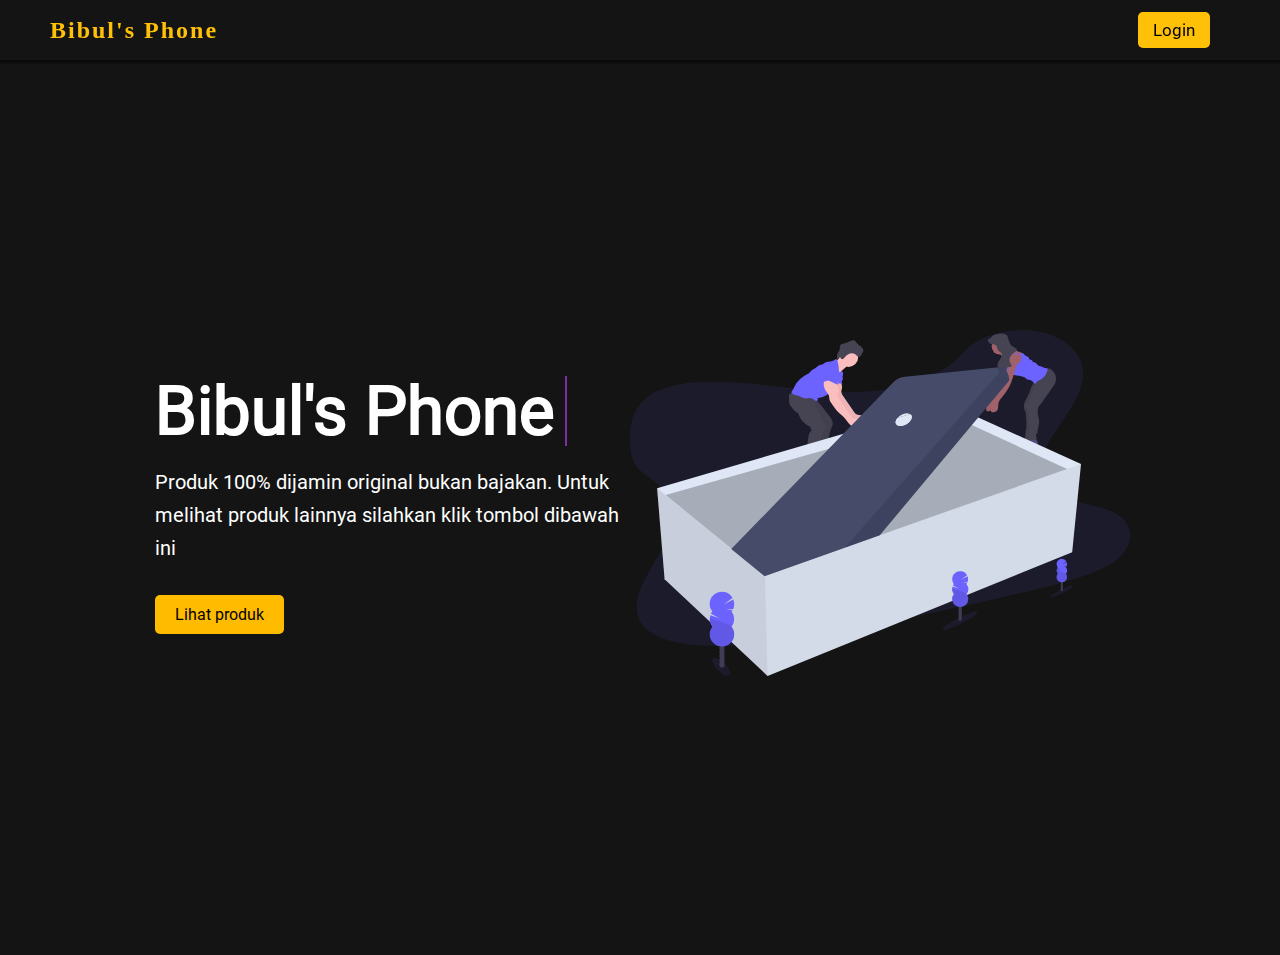
<file: index.html>
<!DOCTYPE html>
<html lang="en">
<head>
    <meta charset="UTF-8">
    <meta name="viewport" content="width=device-width, initial-scale=1.0">
    <link rel="stylesheet" href="assets/style.css">
    <title>Bibul's Phone</title>
</head>
<body>
    <div class="navbar">
        <div class="isi-navbar">
            <a class="navbar-brand" href="#">Bibul's Phone</a>
        </div>
        <div class="login">
            <a href="login.html">Login</a>
        </div>
    </div>
    <!-- ./navbar -->
    <div class="wrap" style="height: 100vh;display: flex; justify-content: center; align-items: center;">
        <div class="content-utama">
            <div class="content-caption">
                <h1>Bibul's Phone</h1>
                <p>Produk 100% dijamin original bukan bajakan. Untuk melihat produk lainnya silahkan klik tombol dibawah ini</p>
                <a href="produk.html">Lihat produk</a>
            </div>
            <div class="content-img">
                <img src="assets/img/img-login.svg" alt="img-4">
            </div>
        </div>
    </div>
    <!-- ./content -->
</body>
</html>
</file>
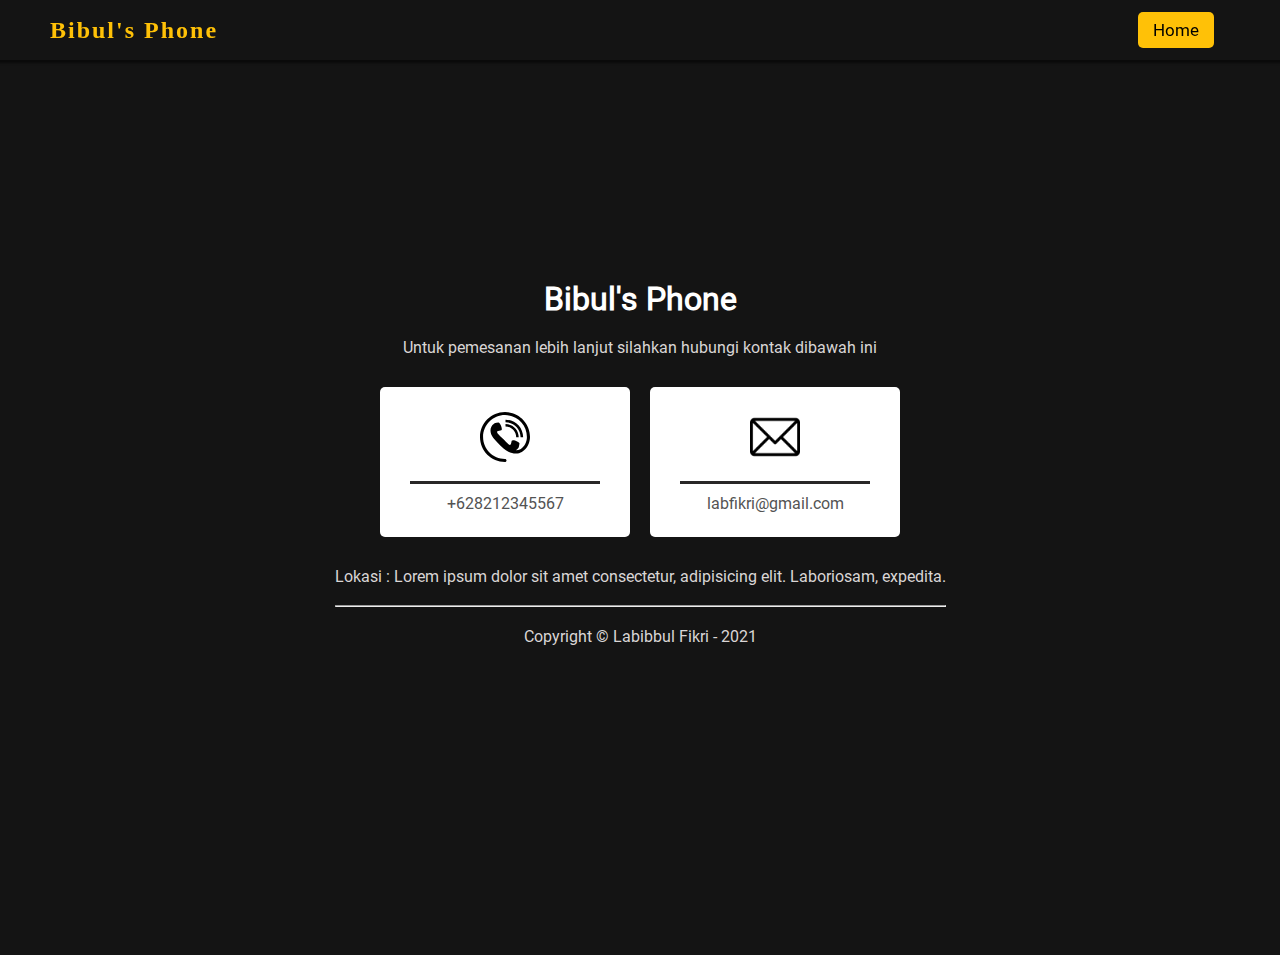
<file: kontak.html>
<!DOCTYPE html>
<html lang="en">
<head>
    <meta charset="UTF-8">
    <meta name="viewport" content="width=device-width, initial-scale=1.0">
    <link rel="stylesheet" href="assets/style.css">
    <title>Bibul's Phone</title>
</head>
<body>
    <div class="navbar">
        <div class="isi-navbar">
            <a class="navbar-brand" href="index.html">Bibul's Phone</a>
        </div>
        <div class="login">
            <a href="index.html">Home</a>
        </div>
    </div>
    <div class="wrap" style=" padding: 20px 30px;box-sizing: border-box; height: 100vh;display: flex; justify-content: center; align-items: center;">
        <div class="kontak" id="contact">
            <h1>Bibul's Phone</h1>
            <p>
                Untuk pemesanan lebih lanjut silahkan hubungi kontak dibawah ini
            </p>
            <div class="card">
                <div class="telepon">
                    <img src="assets/img/phone.svg">
                    <div class="underline"></div>
                    <p>+628212345567</p>
                </div>
                <div class="email">
                    <img src="assets/img/mailbox.png">
                    <div class="underline"></div>
                    <p>labfikri@gmail.com</p>
                </div>
            </div>
            <p>Lokasi : Lorem ipsum dolor sit amet consectetur, adipisicing elit. Laboriosam, expedita.</p><br>
            <hr>
            <p>Copyright &copy; Labibbul Fikri - 2021</p><br>
        </div>
    </div>
</body>
</html>
</file>
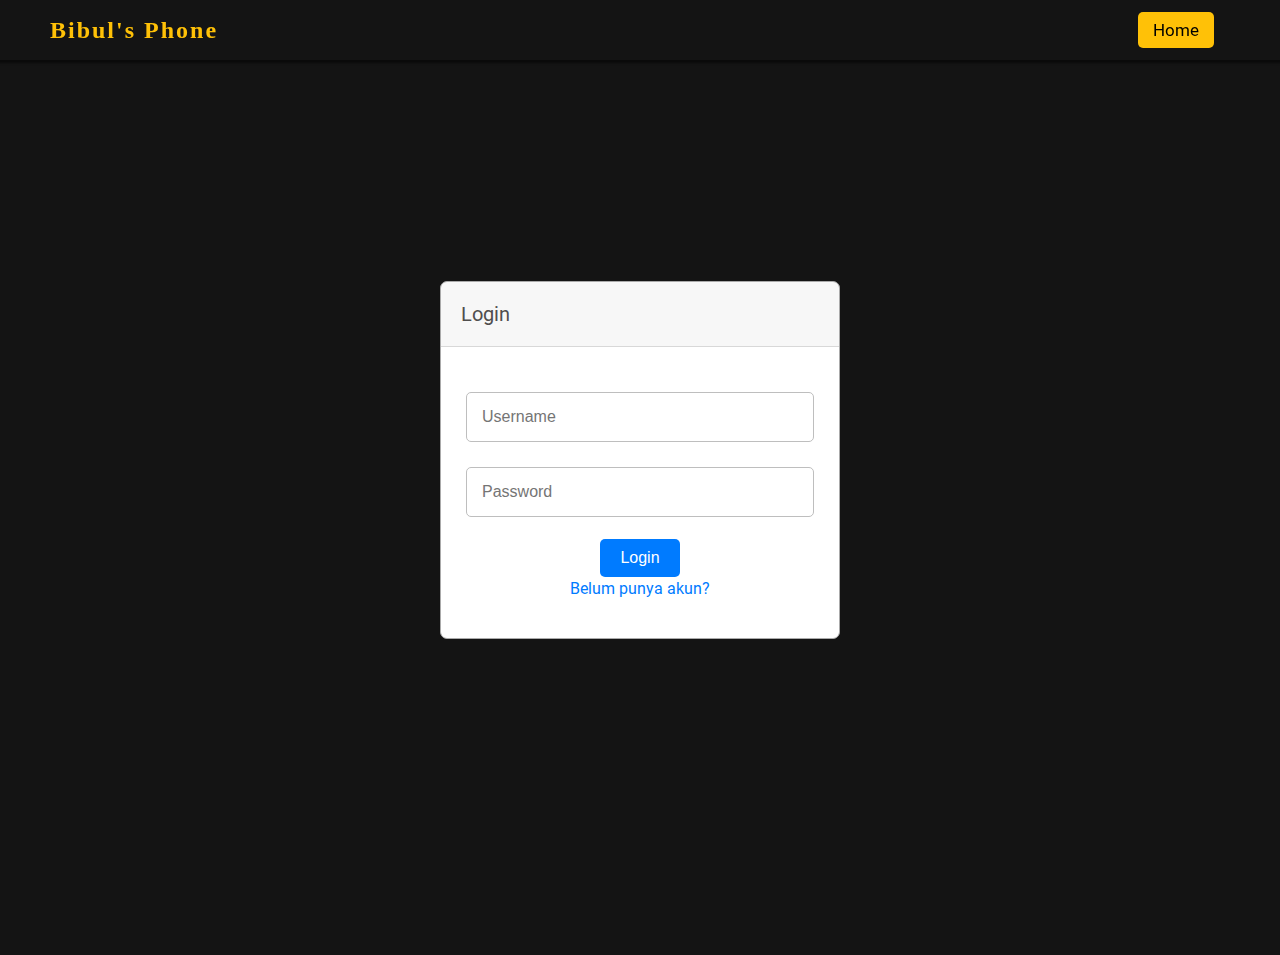
<file: login.html>
<!DOCTYPE html>
<html lang="en">
<head>
    <meta charset="UTF-8">
    <meta name="viewport" content="width=device-width, initial-scale=1.0">
    <link rel="stylesheet" href="assets/style.css">
    <title>Bibul's Phone</title>
</head>
<body>
    <div class="navbar">
        <div class="isi-navbar">
            <a class="navbar-brand" href="index.html">Bibul's Phone</a>
        </div>
        <div class="login">
            <a href="index.html">Home</a>
        </div>
    </div>
    <div class="wrap" style="height: 100vh;display: flex; justify-content: center; align-items: center;">
        <div class="form">
            <div class="form-header">
                <p>Login</p>
            </div>
            <div class="form-body">
                <form action="kontak.html" method="GET">
                    <input type="text" id="username" name="username" class="form-control" placeholder="Username"><br>
                    <input type="password" name="password" class="form-control" id="password" placeholder="Password"><br>
                    <input type="submit" class="btn-submit" value="Login">
                </form>
                <a href="#" onclick="showModaltambah()">Belum punya akun?</a>
            </div>
        </div>
        <!-- ./Form login -->
    
        <div class="modal" id="modal-tambah">
            <form action="dashboard.html" method="POST" enctype="multipart/form-data">
                <div class="form-modal">
                    <div class="form-header">
                        Form Register
                        <a href="#" id="form-close" onclick="closeModaltambah()">&times;</a>
                    </div>
                    <div class="form-body" style="text-align: left;">
                        <label>Nama</label><br>
                        <input type="text" name="nama" class="form-control" placeholder="Nama lengkap">
                        <label>Username</label>
                        <input type="text" name="email" class="form-control" placeholder="Email">
                        <label>Password</label>
                        <input type="password" name="password" class="form-control" placeholder="Password">
                        <input type="hidden" name="role" value="User">
                    </div>
                    <div class="form-footer">
                        <input type="submit" class="btn-submit" value="Simpan">
                            <input type="button" id="form-close" class="btn-close" onclick="closeModaltambah()" value="Batal">
                    </div>
                </div>
            </form>
        </div>
    </div>
</body>
<script type="text/javascript">
    function showModaltambah(){
        document.getElementById("modal-tambah").style.display="block";
    }
    function closeModaltambah(){
        document.getElementById("modal-tambah").style.display="none";
    }

</script>
</html>
</file>
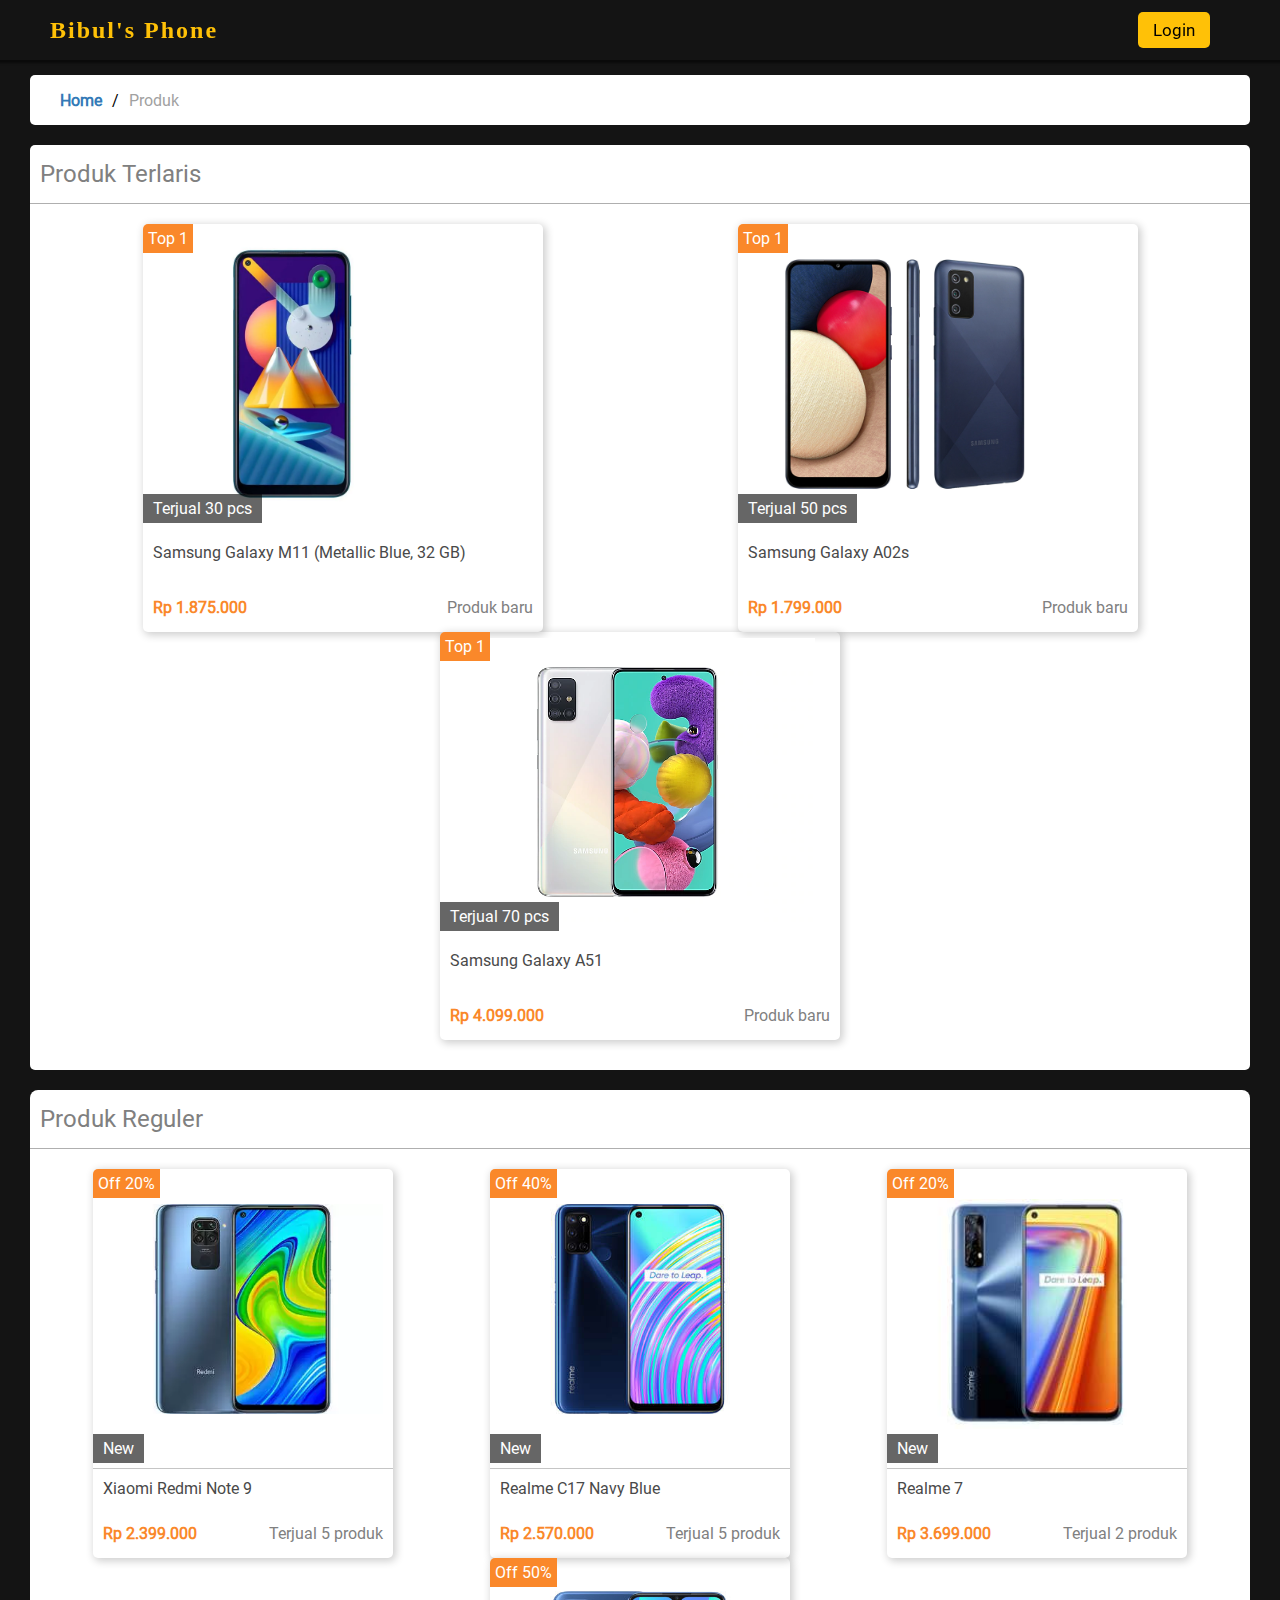
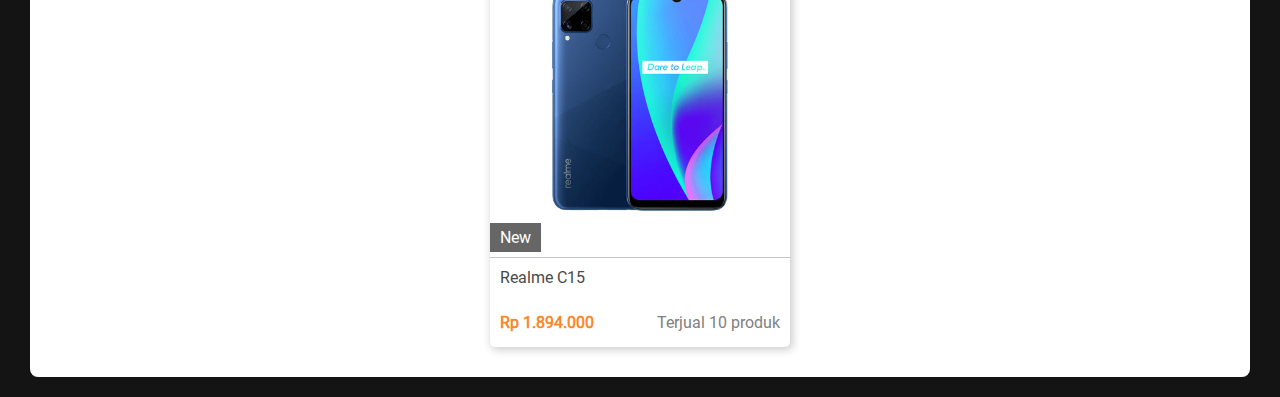
<file: produk.html>
<!DOCTYPE html>
<html lang="en">
<head>
    <meta charset="UTF-8">
    <meta name="viewport" content="width=device-width, initial-scale=1.0">
    <link rel="stylesheet" href="assets/style.css">
    <title>Bibul's Phone</title>
</head>
<body>
    <div class="navbar">
        <div class="isi-navbar">
            <a class="navbar-brand" href="index.html">Bibul's Phone</a>
        </div>
        <div class="login">
            <a href="login.html">Login</a>
        </div>
    </div>
    <!-- end navbar -->
    <div class="wrap-2" style=" padding: 20px 30px;box-sizing: border-box;">
        <div class="breadcrumb">
            <ul>
                <li><a href="index.html">Home</a></li>
                <span>Produk</span>
            </ul>
        </div>
        <div class="produk">
            <div class="produk-terlaris">
                <div class="produk-head">
                    <h2>Produk Terlaris</h2>
                </div>
                <div class="produk-body">
                    <a href="#">
                        <div class="konten">
                            <div class="konten-img">
                                <img src="assets/img/HP/Samsung  Galaxy S21/samsung-m11.webp" alt="coding">
                                <span>Terjual 30 pcs</span>
                                <span>Top 1</span>
                            </div>
                            <p>Samsung Galaxy M11 (Metallic Blue, 32 GB)</p>
                            <div class="nama-produk">
                                <span>Rp 1.875.000</span>
                                <span>Produk baru</span>
                            </div>
                        </div>
                    </a>
                    <a href="#">
                        <div class="konten">
                            <div class="konten-img">
                                <img src="assets/img/HP/Samsung  Galaxy S21/samsung-a02s.webp" alt="coding">
                                <span>Terjual 50 pcs</span>
                                <span>Top 1</span>
                            </div>
                            <p>Samsung Galaxy A02s</p>
                            <div class="nama-produk">
                                <span>Rp 1.799.000</span>
                                <span>Produk baru</span>
                            </div>
                        </div>
                    </a>
                    <a href="#">
                        <div class="konten">
                            <div class="konten-img">
                                <img src="assets/img/HP/Samsung  Galaxy S21/samsung-a51.webp" alt="coding">
                                <span>Terjual 70 pcs</span>
                                <span>Top 1</span>
                            </div>
                            <p>Samsung Galaxy A51</p>
                            <div class="nama-produk">
                                <span>Rp 4.099.000</span>
                                <span>Produk baru</span>
                            </div>
                        </div>
                    </a>
                </div>
            </div>

            <div class="produk-reguler">
                <div class="produk-head">
                    <h2>Produk Reguler</h2>
                </div>
                <div class="produk-body">
                    <a href="#">
                        <div class="isi-konten">
                            <div class="konten-img">
                                <img src="assets/img/HP/Samsung  Galaxy S21/Xiaomi_Note_9_ph_L_1.webp" alt="coding">
                                <span>New</span>
                                <span>Off 20%</span>
                            </div>
                            <p>Xiaomi Redmi Note 9</p>
                            <div class="nama-produk">
                                <span>Rp 2.399.000</span>
                                <span>Terjual 5 produk</span>
                            </div>
                        </div>
                    </a>
                    <a href="#">
                        <div class="isi-konten">
                            <div class="konten-img">
                                <img src="assets/img/HP/Samsung  Galaxy S21/realme-c17.jpg" alt="coding">
                                <span>New</span>
                                <span>Off 40%</span>
                            </div>
                            <p>Realme C17 Navy Blue</p>
                            <div class="nama-produk">
                                <span>Rp 2.570.000</span>
                                <span>Terjual 5 produk</span>
                            </div>
                        </div>
                    </a>
                    <a href="#">
                        <div class="isi-konten">
                            <div class="konten-img">
                                <img src="assets/img/HP/Samsung  Galaxy S21/realme-7.jpg" alt="coding">
                                <span>New</span>
                                <span>Off 20%</span>
                            </div>
                            <p>Realme 7</p>
                            <div class="nama-produk">
                                <span>Rp 3.699.000</span>
                                <span>Terjual 2 produk</span>
                            </div>
                        </div>
                    </a>

                    <a href="#">
                        <div class="isi-konten">
                            <div class="konten-img">
                                <img src="assets/img/HP/Samsung  Galaxy S21/realme-c15.jpg" alt="coding">
                                <span>New</span>
                                <span>Off 50%</span>
                            </div>
                            <p>Realme C15</p>
                            <div class="nama-produk">
                                <span>Rp 1.894.000</span>
                                <span>Terjual 10 produk</span>
                            </div>
                        </div>
                    </a>
                </div>
            </div>
        </div>
    </div>
</body>
</html>
</file>
<file: assets/style.css>
*{
    margin: 0;
    padding: 0;
}
html{
    scroll-behavior: smooth;
}
@font-face{
    font-family: 'Roboto-Regular';
    src: url('fonts/Roboto/Roboto-Regular.ttf');
}
body{
    font-family: 'Roboto-Regular';
}
/* NAVBAR */
.navbar{
    background-color: rgb(20, 20, 20);
    display: flex;
    justify-content: space-between;
    padding-left: 50px;
    align-items: center;
    height: 60px;
    position: fixed;
    top: 0;
    width: 100%;
    box-shadow: 0px 1px 2px 2px rgba(0,0,0,0.5);
    z-index: 1;
    transition: 0.5s;
}
.navbar a{
    color: white;
    text-decoration: none;
    font-size: 16pt;
}
.navbar a:hover{
    color: rgb(209, 207, 207);
}
.login{
    width: 15%;
}
/* navbar brand */
.navbar .navbar-brand{
    color: #ffc107;
    font-size: 18pt;
    font-weight: 700;
    font-family: 'Yellowtail-Regular';
    letter-spacing: 2px;
}
.navbar .navbar-brand:hover{
    color: #e9b415;
}
/* navbar login */
.navbar .login a{
    font-size: 13pt;
    padding: 8px 15px;
    border-radius: 5px;
    background-color: #ffc107;
    color: black;
    font-family: 'Roboto-Regular';
}
.navbar .login a:hover{
    color: rgb(85, 85, 85);
}

/* 
 * Halaman Index
 */
/* Content */
.wrap, .wrap-2{
    background-color: rgb(20, 20, 20);
    margin-top: 55px;
    height: 100%;
}
.content-utama{
    display: flex;
    justify-content: space-between;
    align-items: center;
    height: 570px;
    padding: 0 150px;
    box-sizing: border-box;
    margin: 0 auto;
    width: 100%;
}
.content-caption{
    color: white;
    padding: 5px;
    box-sizing: border-box;
}
.content-caption h1{
    font-size: 50pt;
    line-height: 70px;
    margin-bottom: 20px;
    width: 410px;
    overflow: hidden;
    white-space: nowrap;
    border-right: 2px solid #7E2EA0;
    animation: typing 2s steps(12, end), cursor .2s steps(12, end) infinite;
}
.content-caption p{
    font-size: 15pt;
    line-height: 25pt;
    margin-bottom: 30px;
}
.content-caption a{
    padding: 10px 20px;
    background-color: rgb(255, 187, 0);
    color: black;
    text-decoration: none;
    border-radius: 5px;
    display: inline-block;
}
.content-caption a:hover{
    transform: scale(1.1);
}
.content-img img{
    max-width: 500px;
    border-radius: 8px;
    animation: naikturun 1s;
    animation-timing-function:ease-in-out;
    animation-iteration-count: infinite;
}

/* 
 * Halaman Produk
 */
.container{
    margin-top: 55px;
    padding: 20px 30px;
    box-sizing: border-box;
    background-color: rgb(209, 209, 209);
}
.breadcrumb{
    background-color: white;
    padding-left: 30px;
    box-sizing: border-box;
    border-radius: 5px;
}
.breadcrumb ul{
    display: flex;
    justify-content: flex-start;
    align-items: center;
    height: 50px;
}
.breadcrumb ul li{
    list-style-type: none;
}
.breadcrumb a{
    text-decoration: none;
    color: #337ab7;
    font-weight: bold;
}
.breadcrumb a:hover{
    text-decoration: underline;
}
.breadcrumb ul span{
    color: rgb(161, 161, 161);
}
.breadcrumb ul li::after{
    content: "/";
    padding: 0 10px;
}
/* Produk */
.produk{
    margin-top: 20px;
}
.produk h2{
    font-size: 18pt;
    font-weight: 100;
    color: grey;
}
.produk-terlaris{
    background-color: white;
    border-radius: 5px;
}
.produk-head{
    padding: 15px 10px;
    box-sizing: border-box;
    border-bottom: 1px solid rgb(175, 175, 175);
}
.produk-body{
    display: flex;
    justify-content: space-around;
    align-items: flex-start;
    flex-wrap: wrap;
    padding: 20px 15px 30px;
    box-sizing: border-box;
}
.produk-body a{
    text-decoration: none;
    color: rgb(73, 73, 73);
}
.konten{
    width: 400px;
    border-radius: 5px;
    overflow: hidden;
    box-shadow: 2px 2px 8px 1px rgba(0,0,0,0.2);
}
.konten:hover,
.isi-konten:hover{
    /* border: 2px solid #fa882a; */
    box-shadow: 0px 0px 8px 2px #fa882a;
}
.konten-img{
    position: relative;
}
.konten-img img{
    max-height: 300px;
    max-width: 100%;
}

.konten-img span:nth-child(2){
    position: absolute;
    bottom: 5px;
    left: 0;
    padding: 5px 10px;
    box-sizing: border-box;
    background-color: rgba(0,0,0,0.6);
    color: white;
}
.konten-img span:nth-child(3){
    position: absolute;
    top: 0;
    left: 0;
    padding: 5px;
    box-sizing: border-box;
    background-color:  #fa882a;
    color: white;
}
.konten p{
    padding: 15px 10px 20px;
    box-sizing: border-box;
}
/* Produk reguler */
.produk-reguler{
    background-color: white;
    border-radius: 8px;
    margin-top: 20px;
}
.isi-konten{
    width: 300px;
    height: auto;
    border-radius: 5px;
    overflow: hidden;
    box-shadow: 2px 2px 8px 1px rgba(0,0,0,0.2);
    /* transition: 0.5s; */
}

.isi-konten .konten-img{
    width: 300px;
    height: 300px;
    overflow: hidden;
    padding-top: 25px;
    box-sizing: border-box;
    border-bottom: 1px solid rgb(197, 197, 197);
}
.produk-body a:nth-child(3) .isi-konten .konten-img{
    padding: 20px 25px 25px;
    box-sizing: border-box;
}
.produk-body a:nth-child(4) .isi-konten .konten-img img{
    transform: scale(1.2);
    padding-top: 25px;
}
.isi-konten .konten-img img{
    max-height: 100%;
    width: 100%;
    padding: 10px;
    box-sizing: border-box;
}
.isi-konten p{
    padding: 10px;
    box-sizing: border-box;
}
.isi-konten .nama-produk,
.konten .nama-produk{
    display: flex;
    justify-content: space-between;
    align-items: center;
    padding: 0 10px;
    box-sizing: border-box;
    height: 50px;
}
.nama-produk span:nth-child(1){
    color: #fa882a;
    font-weight: bold;
}
.nama-produk span:nth-child(2){
    color: gray;
}

/* HALAMAN LOGIN */
/* Form login */
.form, .form-modal{
    margin: 40px auto;
    width: 400px;
    background-color: white;
    box-sizing: border-box;
    border-radius: 7px;
    border: 1px solid #aaaaaa;
}
.form{
    margin-bottom: 130px;
}
.form-header{
    padding: 20px;
    box-sizing: border-box;
    background-color: rgba(0, 0, 0, 0.03);
    border-bottom: 1px solid rgba(0, 0, 0, 0.125);font-size: 15pt;
    color: rgb(80, 78, 78);
    position: relative;
}
.form-header a{
    position: absolute;
    right: 20px;
    top: 10px;
    text-decoration: none;
    font-size: 20pt;
    font-weight: bold;
    color: gray;
}
.form-body{
    padding: 40px 25px;
    box-sizing: border-box;
    text-align: center;
}
.form-body a{
    text-decoration: none;
    color: #007bff;;
}
.form-body a:hover{
    text-decoration: underline;
}

.form-control{
    width: 100%;
    padding: 15px;
    box-sizing: border-box;
    margin:5px 0 20px;
    border: 1px solid #bebebe;
    border-radius: 5px;
    font-size: 12pt;
    background-color: white;
}
.form-control:focus{
    box-shadow: 0px 0px 4px 1px #56a8ff;
    outline: none;
    background-color: white;
}
.form-control:hover{
    cursor: default;
}
.form-footer{
    padding: 10px;
    box-sizing: border-box;
    background-color: rgba(0, 0, 0, 0.03);
    border-top: 1px solid rgba(0, 0, 0, 0.125);font-size: 15pt;
    color: rgb(80, 78, 78);
    display: flex;
    justify-content: flex-end;
}
.btn-submit, .btn-close{
    padding: 10px 20px;
    box-sizing: border-box;
    border-radius: 5px;
    border:none;
    color: white;
    margin: -10px 0 0;
    font-size: 12pt;
    margin: 2px;
}
.btn-submit{background-color: #007bff;}
.btn-close{background-color: #dc3545;}
.btn-submit:hover{
    background-color: #0565cc;
    cursor: pointer;
}

.btn-close:hover{
    background-color: #c92c3b;
    cursor: pointer;
}

/* Modal */
.modal{
    margin: 0 auto;
    width: 100%;
    height: 100vh;
    position: fixed;
    top: 0;
    left: 0;
    display: none;
    animation: modalAnimasi 0.5s ease;
    animation-fill-mode: forwards;
    z-index: 5;
}
.form-modal{
    animation: animasi 0.5s ease;
}

/* KONTAK */
.kontak{
    padding: 20px 80px 0;
    height: 510px;
    text-align: center;
    color: rgb(218, 214, 214);
    position: relative;
}
.kontak h1{
    color: white;
    margin: 20px 0;
}
.kontak hr{
    margin-bottom: 20px;
}
.kontak .underline{
    width: 100%;
    margin-top: 15px;
    background-color: lightskyblue;
    height: 4px;
}
.card{
    display: flex;
    justify-content: center;
    margin: 20px 0;
}
.telepon, .email{
    padding:25px 30px;
    background-color: white;
    color: rgb(83, 83, 83);
    margin: 10px;
    width: 250px;
    height: 150px;
    box-sizing: border-box;
    border-radius: 5px;
}
.card img{
    width: 50px;
    height: 50px;
}
.kontak .underline{
    height: 3px;
    background-color: rgb(41, 40, 40);
    margin-bottom: 10px;
}
.card p:nth-child(1){
    font-size: 15pt;
}
.card p:nth-child(2){
    margin-top: 150px;
}

/* RESPONSIVE TABLET */
@media screen and (max-width:776px){
    /* NAVBAR */
    .navbar .login a{
        font-size: 11pt;
        padding: 8px 15px;
    }
    .login{
        width: 25%;
    }

    /* WRAP */
    .wrap{
        height: auto;
        padding-top: 20px;
    }
    .content-utama{
        flex-direction: column;
        height: auto;
        padding: 20px 30px;
    }
    .content-img{
        order: 1;
        max-width: 500px;
        margin-bottom: 20px;
    }
    .content-img img{
        width: 100%;
    }
    .content-caption{
        order: 2;
        padding: 10px 40px;
        box-sizing: border-box;
    }
    .content-caption h1{
        font-size: 50pt;
        line-height: 70px;
        margin-bottom: 20px;
    }
    .content-caption p{
        font-size: 12pt;
    }

    /* Produk */
    .produk-terlaris .produk-body{
        justify-content: center;
    }
    .produk-reguler .produk-body{
        justify-content: center;
       flex-direction: column;
       align-items: center;
    }
    .konten, .isi-konten{
        margin-bottom: 20px;
    }
    .konten{
        max-width: 300px;
    }
    .isi-konten{
        max-width: 380px;
        height: auto;
    }
    .isi-konten .konten-img img{
        max-height: 100%;
        width: 100%;
    }
    .isi-konten .konten-img{
        width: 100%;
        height: auto; 
    }
    .produk-body a:nth-child(4) .isi-konten .konten-img img{
        transform: scale(1);
        padding-top: 0;
    }
}
@media screen and (max-width:576px){
    /* NAVBAR */
    .navbar .login a{
        font-size: 11pt;
        padding: 8px 15px;
    }
    .login{
        width: 40%;
    }
    .container{
        max-width: 100%;
    }
    .form{
        margin-bottom: 200px;
        max-width: 100%;
    }
    /* WRAP */
    .wrap{
        height: 100vh;
    }
    .wrap-2{
        height: auto;
    }
    .content-utama{
        flex-direction: column;
        height: auto;
        padding: 20px 30px;
    }
    .content-img{
        order: 1;
        max-width: 450px;
        margin-bottom: 20px;
    }
    .content-img img{
        animation: none;
    }
    .content-img img{
        width: 100%;
    }
    .content-caption{
        order: 2;
        padding: 10px;
        height: 100%;
    }
    .content-caption h1{
        font-size: 30pt;
        line-height: 50px;
        margin-bottom: 10px;
        width: 250px;
    }
    .content-caption p{
        font-size: 12pt;
        line-height: 20pt;
        margin-bottom: 20px;
    }
    /* PRODUK */
    .breadcrumb{
        font-size: 10pt;
        padding-left: 15px;
    }
    .produk-head h2{
        font-size: 15pt;
    }
    .konten-img span{
        font-size: 10pt;
    }
    /* KOTAK */
    .kontak{
        padding: 0;
    }
    .card{
        flex-direction: column;
        align-items: center;
        margin-top: 20px;
    }

    /* LOGIN */
    .modal{
        margin: 50px auto;
    }
}

@keyframes naikturun{
    0%{
        margin-top: 10px;
    }
    50%{
       margin-top: 20px;
    }
    100%{
        margin-top: 10px;
    }
}
@keyframes typing {
    from { width: 0 }
}
@keyframes cursor {
    50% { border-color: transparent }
}
@keyframes animasi{
    from{transform: scale(0);}
    to{transform: scale(1);}
}
@keyframes modalAnimasi{
    from{background-color: rgba(0, 0, 0, 0.1);}
    to{background-color: rgba(0, 0, 0, 0.95);}
}
</file>
